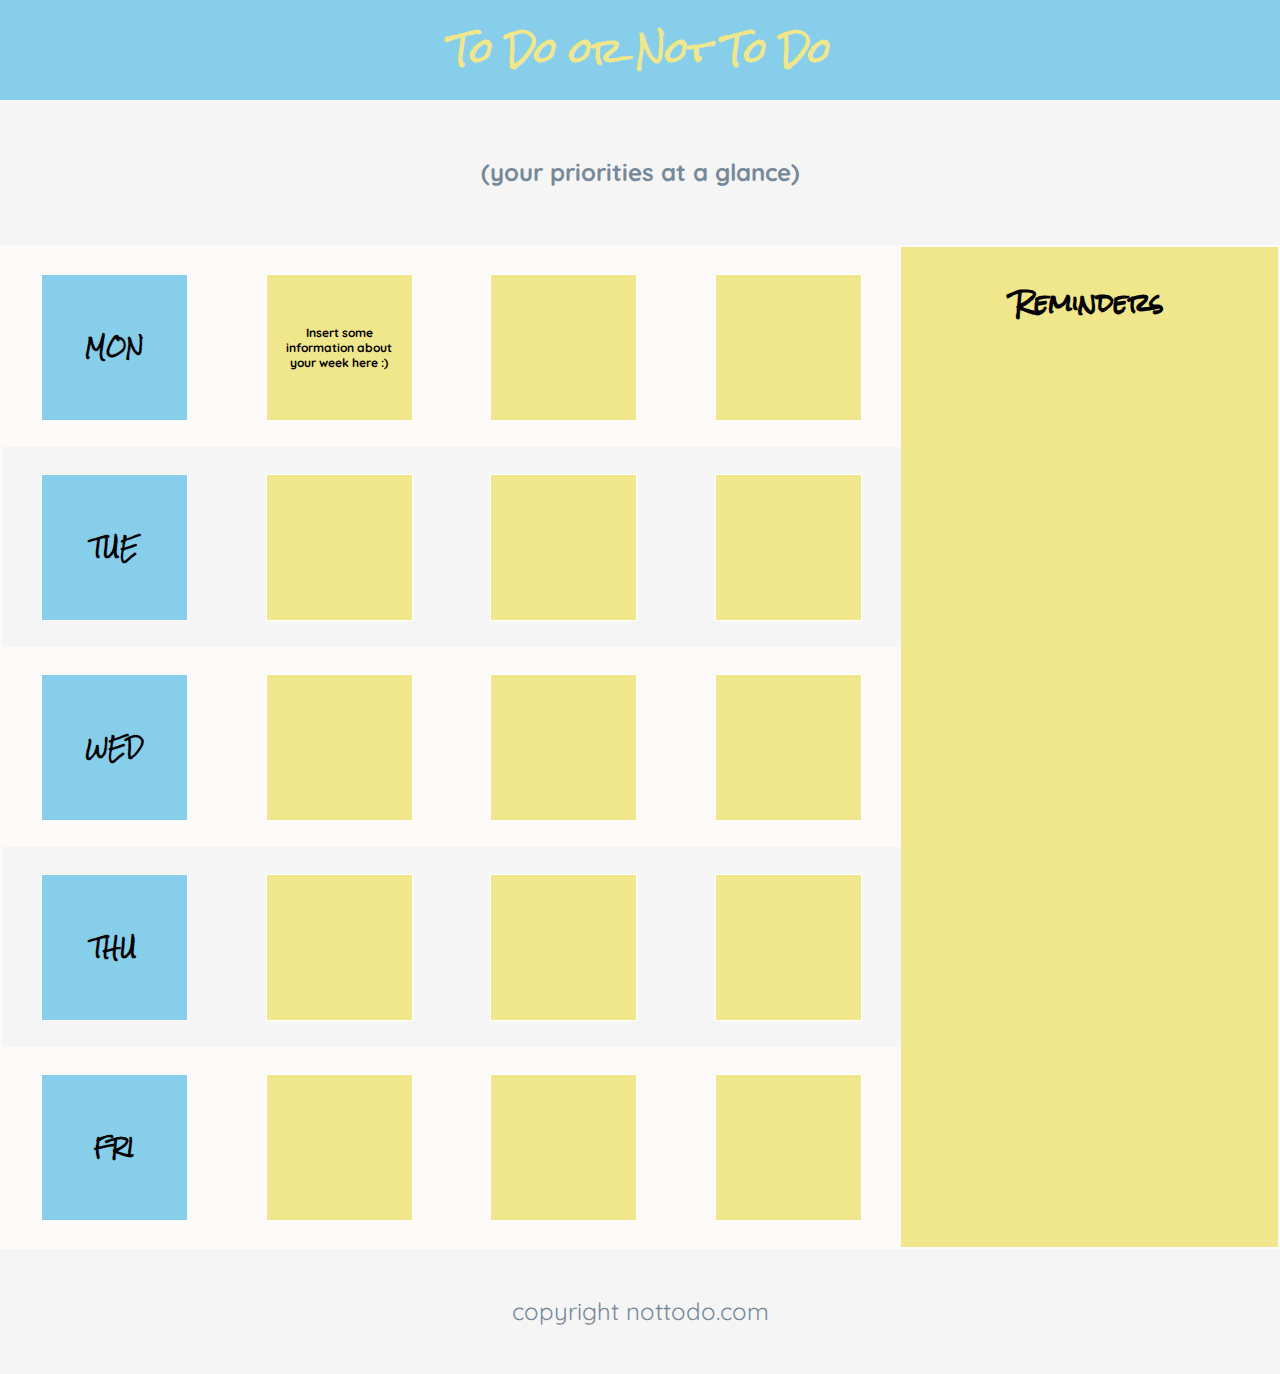
<file: task 16/index.html>
<!DOCTYPE html>
<html>

<head>
  <title>To Do App</title>
  <meta charset="UTF-8">
  <meta name="viewport" content="width=device-width, initial-scale=1.0">
  <link rel="stylesheet" href="style.css" type="text/css">
  <link href="https://fonts.googleapis.com/css?family=Quicksand" rel="stylesheet">
  <link href="https://fonts.googleapis.com/css?family=Rock+Salt" rel="stylesheet">
</head>
<body>

  <!-- Header -->

  <div id="header">
    <h1>To Do or Not To Do</h1>
    <h2 class="tagline">(your priorities at a glance)</h2>
  </div>

  <!-- App Container -->

  <div class="container">

    <!-- To Do Section -->

    <div class="week">
      <div class="row secondary-background">
        <div class="day square"><h3>MON</h3></div>
        <div class="task square">
          <p> Insert some information about your week here :) </p>
        </div>
        <div class="task square"></div>
        <div class="task square"></div>
      </div>
      <div class="row">
        <div class="day square"><h3>TUE</h3></div>
        <div class="task square"></div>
        <div class="task square"></div>
        <div class="task square"></div>
      </div>
      <div class="row secondary-background">
        <div class="day square"><h3>WED</h3></div>
        <div class="task square"></div>
        <div class="task square"></div>
        <div class="task square"></div>
      </div>
      <div class="row">
        <div class="day square"><h3>THU</h3></div>
        <div class="task square"></div>
        <div class="task square"></div>
        <div class="task square"></div>
      </div>
      <div class="row secondary-background">
        <div class="day square"><h3>FRI</h3></div>
        <div class="task square"></div>
        <div class="task square"></div>
        <div class="task square"></div>
      </div>
    </div>

    <!-- Reminders Section -->

    <div class="reminders">
      <h3>Reminders</h3>
    </div>
  </div>

  <!-- Footer -->

  <footer>
    <span class="tagline">copyright nottodo.com</span>
  </footer>
</body>
</html>
</file>
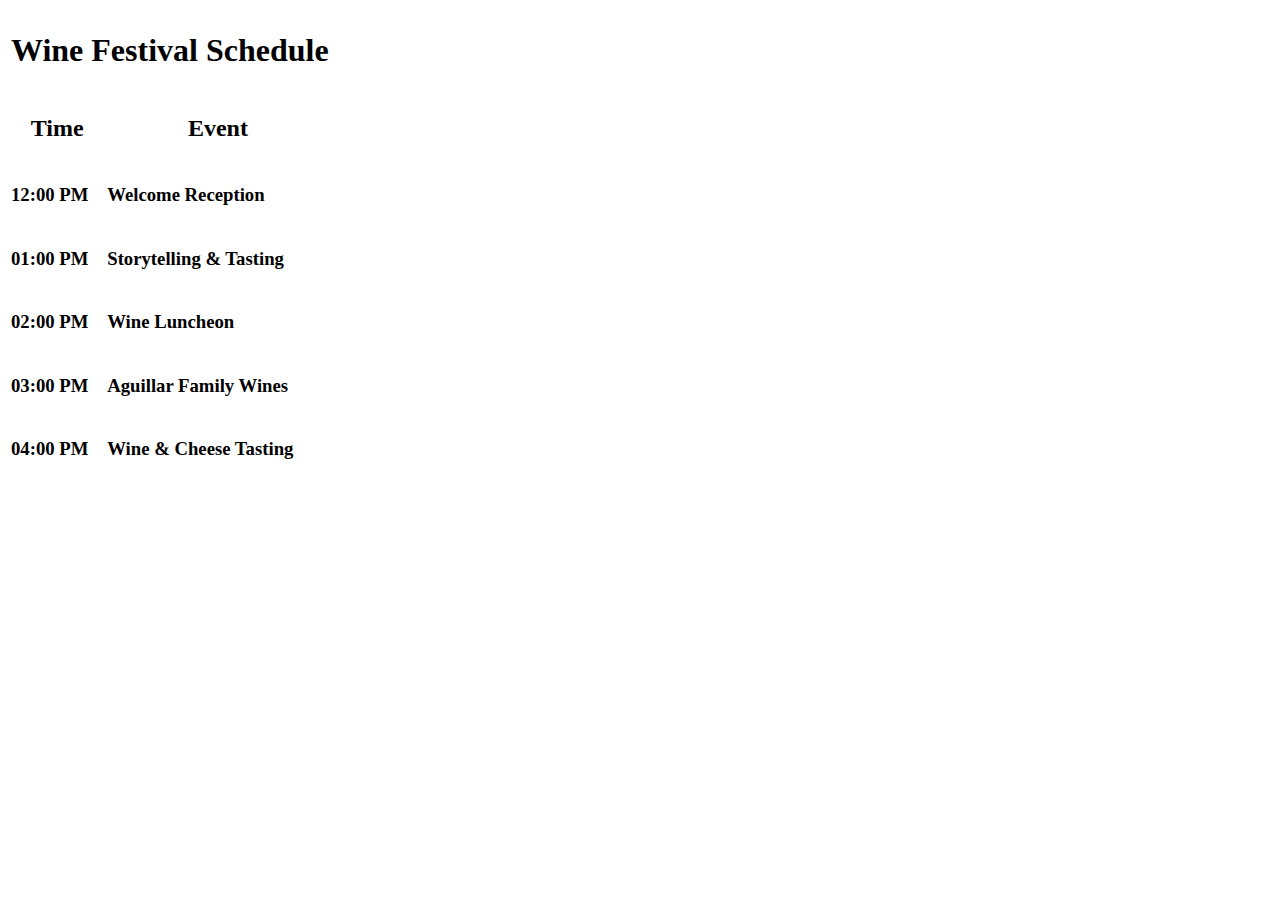
<file: task 2/index.html>
<!DOCTYPE html>
<html lang="en">
<head>
    <meta charset="UTF-8">
    <meta name="viewport" content="width=device-width, initial-scale=1.0">
    <title>Wine Festival Schedule</title>
</head>
<body>
    <div>
        <table>
            <tr>
                <th colspan="2">
                    <h1>Wine Festival Schedule</h1>
                </th>
            </tr>
            <tr>
                <th>
                    <h2>Time</h2>
                </th>
                <th>
                    <h2>Event</h2>
                </th>
            </tr>
            <tr>
                <td class="left">
                    <h3>12:00 PM</h3>
                </td>
                <td>
                    <h3>Welcome Reception</h3>
                </td>
            </tr>
            <tr>
                <td class="left">
                    <h3>01:00 PM</h3>
                </td>
                <td>
                    <h3>Storytelling & Tasting</h3>
                </td>
            </tr>
            <tr>
                <td class="left">
                    <h3>02:00 PM</h3>
                </td>
                <td>
                    <h3>Wine Luncheon</h3>
                </td>
            </tr>
            <tr>
                <td class="left">
                    <h3>03:00 PM</h3>
                </td>
                <td>
                    <h3>Aguillar Family Wines</h3>
                </td>
            </tr>
            <tr>
                <td class="left">
                    <h3>04:00 PM</h3>
                </td>
                <td>
                    <h3>Wine & Cheese Tasting</h3>
                </td>
            </tr>
        </table>
    </div>
</body>
</html>
</file>
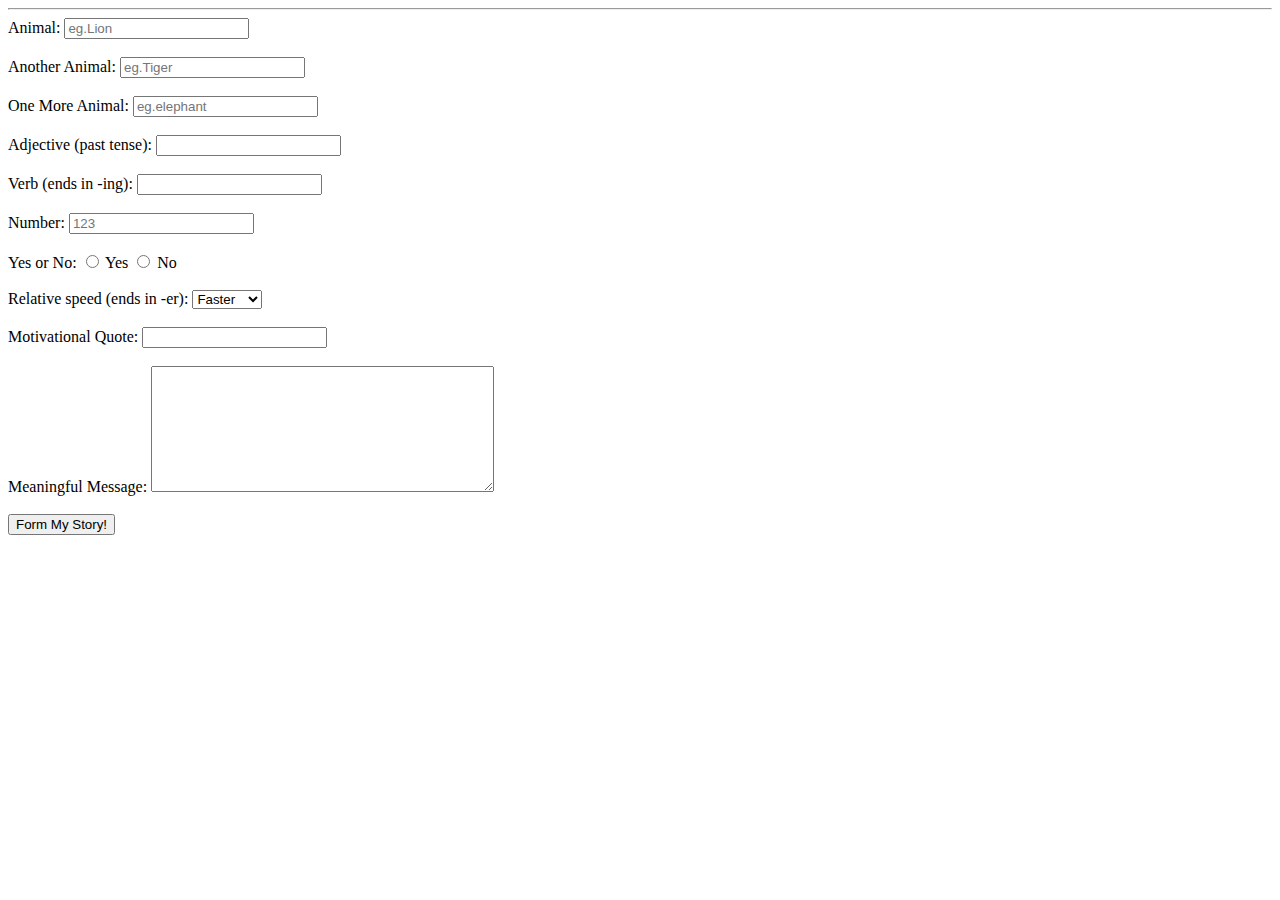
<file: task 3/index.html>
<!DOCTYPE html>
<html lang="en">
<head>
    <meta charset="UTF-8">
    <meta name="viewport" content="width=device-width, initial-scale=1.0">
    <title>Form a Story</title>
    
</head>
<body>
    <hr>
    <form action="story.html" method="GET">
        <label for="animal-1">Animal:</label>
        <input type="text" id="animal-1" name="animal-1" placeholder="eg.Lion" required>
        <br><br>
        
        <label for="animal-2">Another Animal:</label>
        <input type="text" id="animal-2" name="animal-2" placeholder="eg.Tiger" required>
        <br><br>

        <label for="animal-2">One More Animal:</label>
        <input type="text" id="animal-3" name="animal-3" placeholder="eg.elephant" required>
        <br><br>

        <lebel for="adj-1">Adjective (past tense):</lebel>
        <input type="text" id="adj-1" name="adj-1" required>
        <br><br>

        <lebel for="verb-1">Verb (ends in -ing):</lebel>
        <input type="text" id="verb-1" name="verb-1" required>
        <br><br>

        <lebel for="num-1">Number:</lebel>
        <input type="number" id="num-1" name="num-1" placeholder="123" required>
        <br><br>

        <span> Yes or No:</span>
        <input id="yes" type="radio" name="answer" value="Yes" required>
        <lebel for="yes">Yes</lebel>

        <input id="no" type="radio" name="answer" value="no" required>
        <lebel for="no">No</lebel>
        <br><br>

        <lebel for="speed">Relative speed (ends in -er):</lebel>
        <select id="speed" name="speed">
            <option value="faster">Faster</option>
            <option value="medium">Medium</option>
            <option value="slower">Slower</option>
        </select>
        <br><br>

        <lebel for="quote">Motivational Quote:</lebel>
        <input id="quote" name="quote" type="text" required list="quote-choices">
        <datalist id="quote-choices">
            <option value="patience is art of hoping"></option>
            <option value="instruction does much,but encouragement does everything"></option>
            <option value="Success is the sum of small efforts "></option>
        </datalist>
        <br><br>

        <lebel for="message"> Meaningful Message:</lebel>
        <textarea id="message" name="message" rows="8" cols="40" required></textarea>
        <br><br>

        
        <input type="submit" value="Form My Story!">
    </form>
</body>
</html>
</file>
<file: task 16/style.css>
/* Universal Styles */

body {
    margin: 0px;
    background-color: WhiteSmoke;
    font-family: 'Rock Salt', cursive;
    text-align: center;
  }
  
  .secondary-background {
    background-color: Snow;
  }
  
  .tagline {
    font-family: 'Quicksand', sans-serif;
    color: LightSlateGrey;
    line-height: 125px;
  }
  
  /* Header */
  
  h1 {
    margin: 0;
    background-color: SkyBlue;
    line-height: 100px;
    color: Khaki;
  }
  
  h2 {
    margin: 10px;
  }
  
  /* App Container */
  
  .container {
    border: 2px solid Snow;
    display: flex;
  }
  
  /* To Do Section */
  
  .week {
    display: inline-flex;
    flex-grow: 3;
    flex-direction: column;
  }
  
  .row {
    min-height: 200px;
    display: flex;
    flex-wrap: wrap;
    justify-content: space-around;
    align-items: center;
  }
  
  .square {
    width: 125px;
    height: 125px;
    padding: 10px;
    display: flex;
    justify-content: center;
    align-items: center;
    
  }
  
  .day.square {
    background-color: SkyBlue;
    border: 1px solid white;
  }
  
  .task.square {
    background-color: Khaki;
    border: 1px solid white;
  }
  
  .task p {
    font-family: 'Quicksand', sans-serif;
    font-weight: 700;
    font-size: 12px;
  }
  
  /* Reminders */
  
  .reminders {
    background-color: Khaki;
    display: flex;
    flex-grow: 2;
  }
  
  .reminders h3 {
    width: 100%;
    margin: 10px;
    color: black;
    line-height: 90px;
    font-size: 24px;
  }
  
  /* Footer */
  
  footer {
    font-size: 24px;
  }
</file>
